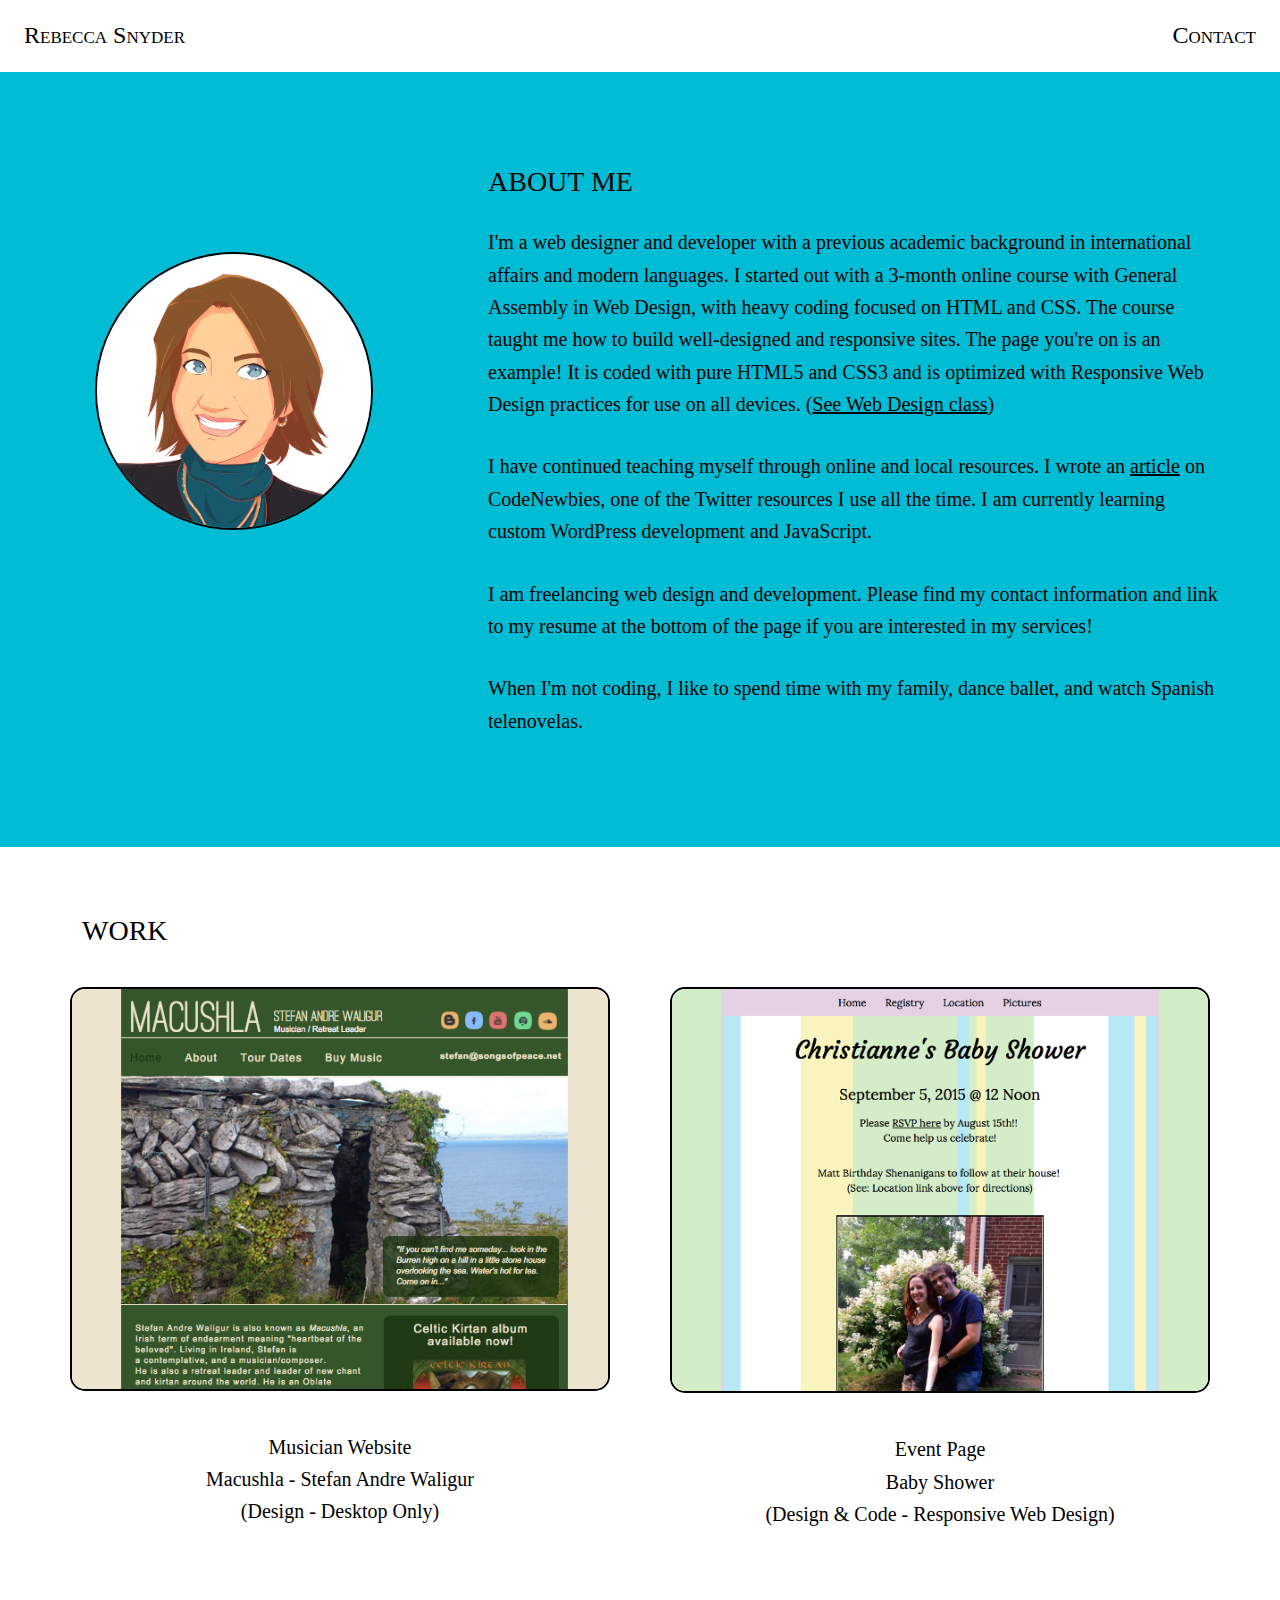
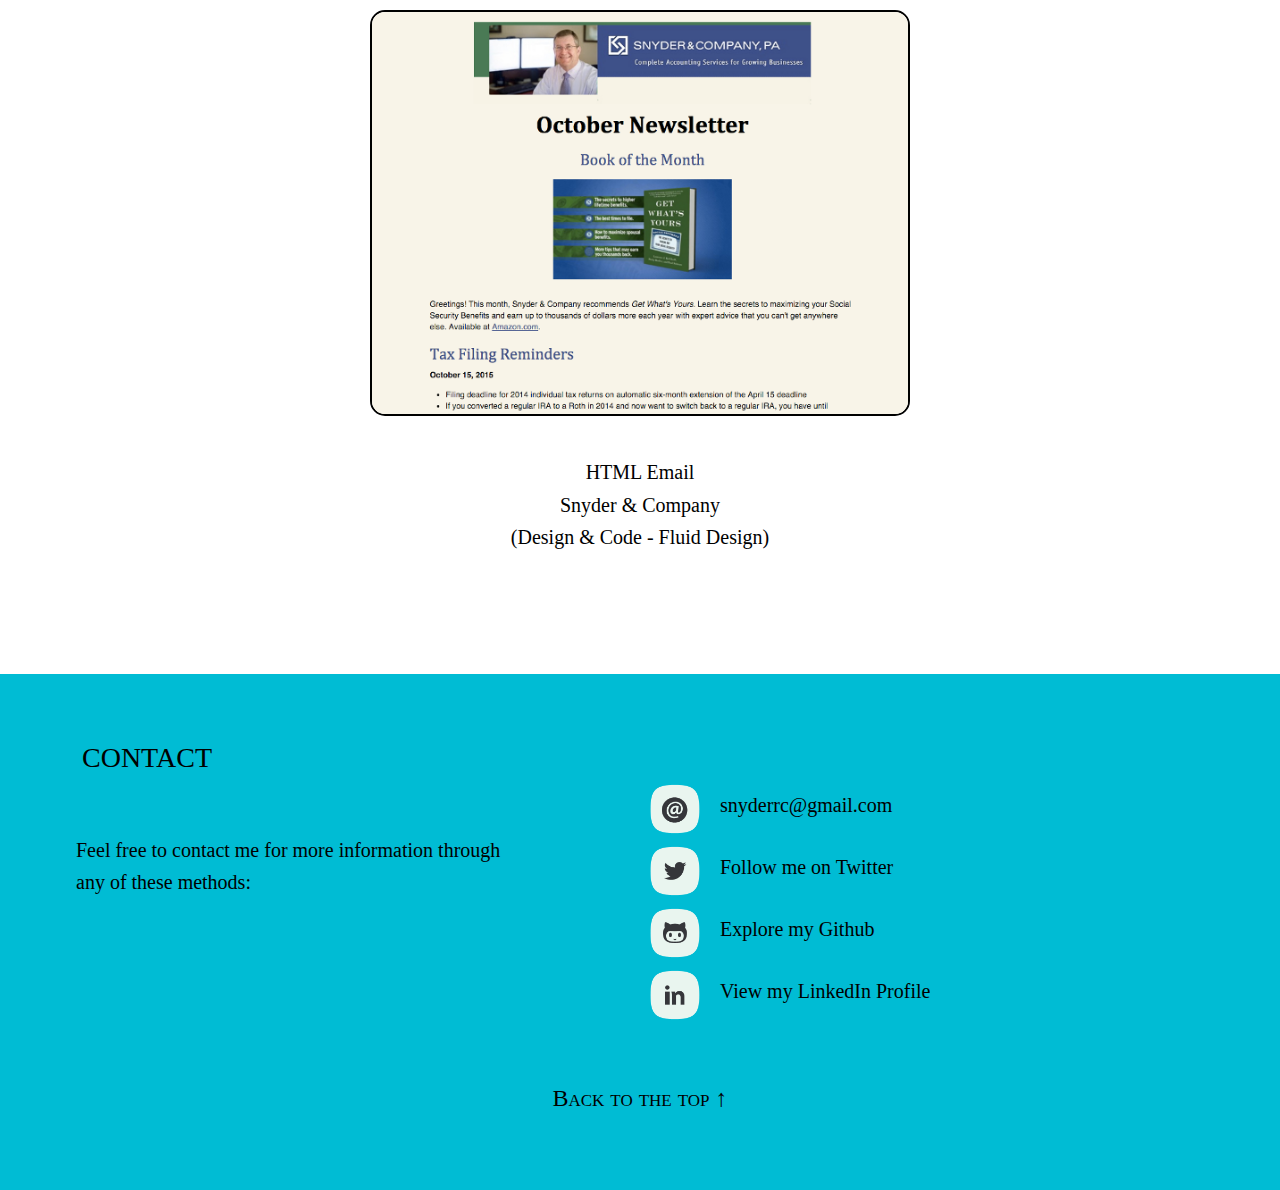
<file: index.html>
<!DOCTYPE html>
<html>
<head>
	<title>Rebecca Snyder Portfolio</title>
	<link rel="stylesheet" type="text/css" href="css/normalize.css">
	<link rel="stylesheet" type="text/css" href="css/style.css">
	<meta charset="UTF-8">
	<link rel="icon" href="images/favicon.ico">
	<meta name="viewport" content="width=device-width, initial-scale=1">
	<meta property='og:image' content="Lady_portrait_2.jpg"/>

</head>
<body>
	<header>
		<a href="index.html"><h1>Rebecca Snyder</h1></a>

		<nav>
			<ul>
				<!-- <li><a href="2016-05-19.html">Blog</a></li> -->
				<li><a href="#contact">Contact</a></li>
			</ul>
		</nav>
	</header>


	<section id="about" class="clearfix">
		<div id="profile-left">
		<img id="profile-pic" src="images/Lady_portrait_2.jpg" alt="Profile Picture" title="Profile Picture">
		</div>

		<div id="profile-right">
			<h2>ABOUT ME</h2>
			<p>I'm a web designer and developer with a previous academic background in international affairs and modern languages. I started out with a 3-month online course with General Assembly in Web Design, with heavy coding focused on HTML and CSS. The course taught me how to build well-designed and responsive sites. The page you're on is an example! It is coded with pure HTML5 and CSS3 and is optimized with Responsive Web Design practices for use on all devices. (<a target="_blank" href="https://generalassemb.ly/education/learn-html-css-web-design-online">See Web Design class</a>)</p>
			<p>I have continued teaching myself through online and local resources. I wrote an <a href="2016-05-19.html">article</a> on CodeNewbies, one of the Twitter resources I use all the time. I am currently learning custom WordPress development and JavaScript. </p>
			<p>I am freelancing web design and development. Please find my contact information and link to my resume at the bottom of the page if you are interested in my services!</p>
			<p>When I'm not coding, I like to spend time with my family, dance ballet, and watch Spanish telenovelas.</p>
		</div>
	</section>

	<section id="work">

			<h2>WORK</h2>

		<figure id="work1">
			<a href="macushla.html"><img class="work-pic" src="images/macushla.png" alt="Macushla" title="Macushla"></a>
			<figcaption>Musician Website<br>Macushla - Stefan Andre Waligur<br>(Design - Desktop Only)</figcaption>
		</figure>
		<figure id="work2">
			<a href="babyshower.html"><img class="work-pic" src="images/babyshower.png" alt="Baby Shower" title="Baby Shower"></a>
			<figcaption>Event Page<br>Baby Shower<br>(Design &amp; Code - Responsive Web Design)</figcaption>
		</figure>
		<figure id="work3">
		<a href="snydercpa.html"><img class="work-pic" src="images/snydercpa.png" alt="Snyder &amp; Company" title="Snyder &amp; Company"></a>
			<figcaption>HTML Email<br>Snyder &amp; Company<br>(Design &amp; Code - Fluid Design)</figcaption>
		</figure>

	</section>

	<section id="contact" class="clearfix">
		<div id="contact-left">
			<h2>CONTACT</h2>
			<p>Feel free to contact me for more information through any of these methods:</p>
		</div>

		<div id="contact-right">
			<ul>
		      <li><img src="images/email.png" alt="Email"><a href="mailto:snyderrc@gmail.com">snyderrc@gmail.com</a></li>
		      <li class="next"><img src="images/twitter.png" alt="Twitter"><a href="http://www.twitter.com/snyderrc" target="_blank">Follow me on Twitter</a></li>
		      <li class="next"><img src="images/github.png" alt="Github"><a href="http://www.github.com/snyderrc12" target="_blank">Explore my Github</a></li>
		      <li class="next"><img src="images/linkedin.png" alt="Linked In"><a href="http://www.linkedin.com/in/rebeccacsnyder" target="_blank">View my LinkedIn Profile</a></li>
		    </ul>
		</div>
		<div id="arrow">
			<p><a href="#top">Back to the top</a> &uarr;</p>
		</div>
	</section>

	<script>
	  (function(i,s,o,g,r,a,m){i['GoogleAnalyticsObject']=r;i[r]=i[r]||function(){
	  (i[r].q=i[r].q||[]).push(arguments)},i[r].l=1*new Date();a=s.createElement(o),
	  m=s.getElementsByTagName(o)[0];a.async=1;a.src=g;m.parentNode.insertBefore(a,m)
	  })(window,document,'script','https://www.google-analytics.com/analytics.js','ga');

	  ga('create', 'UA-77911968-1', 'auto');
	  ga('send', 'pageview');

	</script>

</body>
</html>
</file>
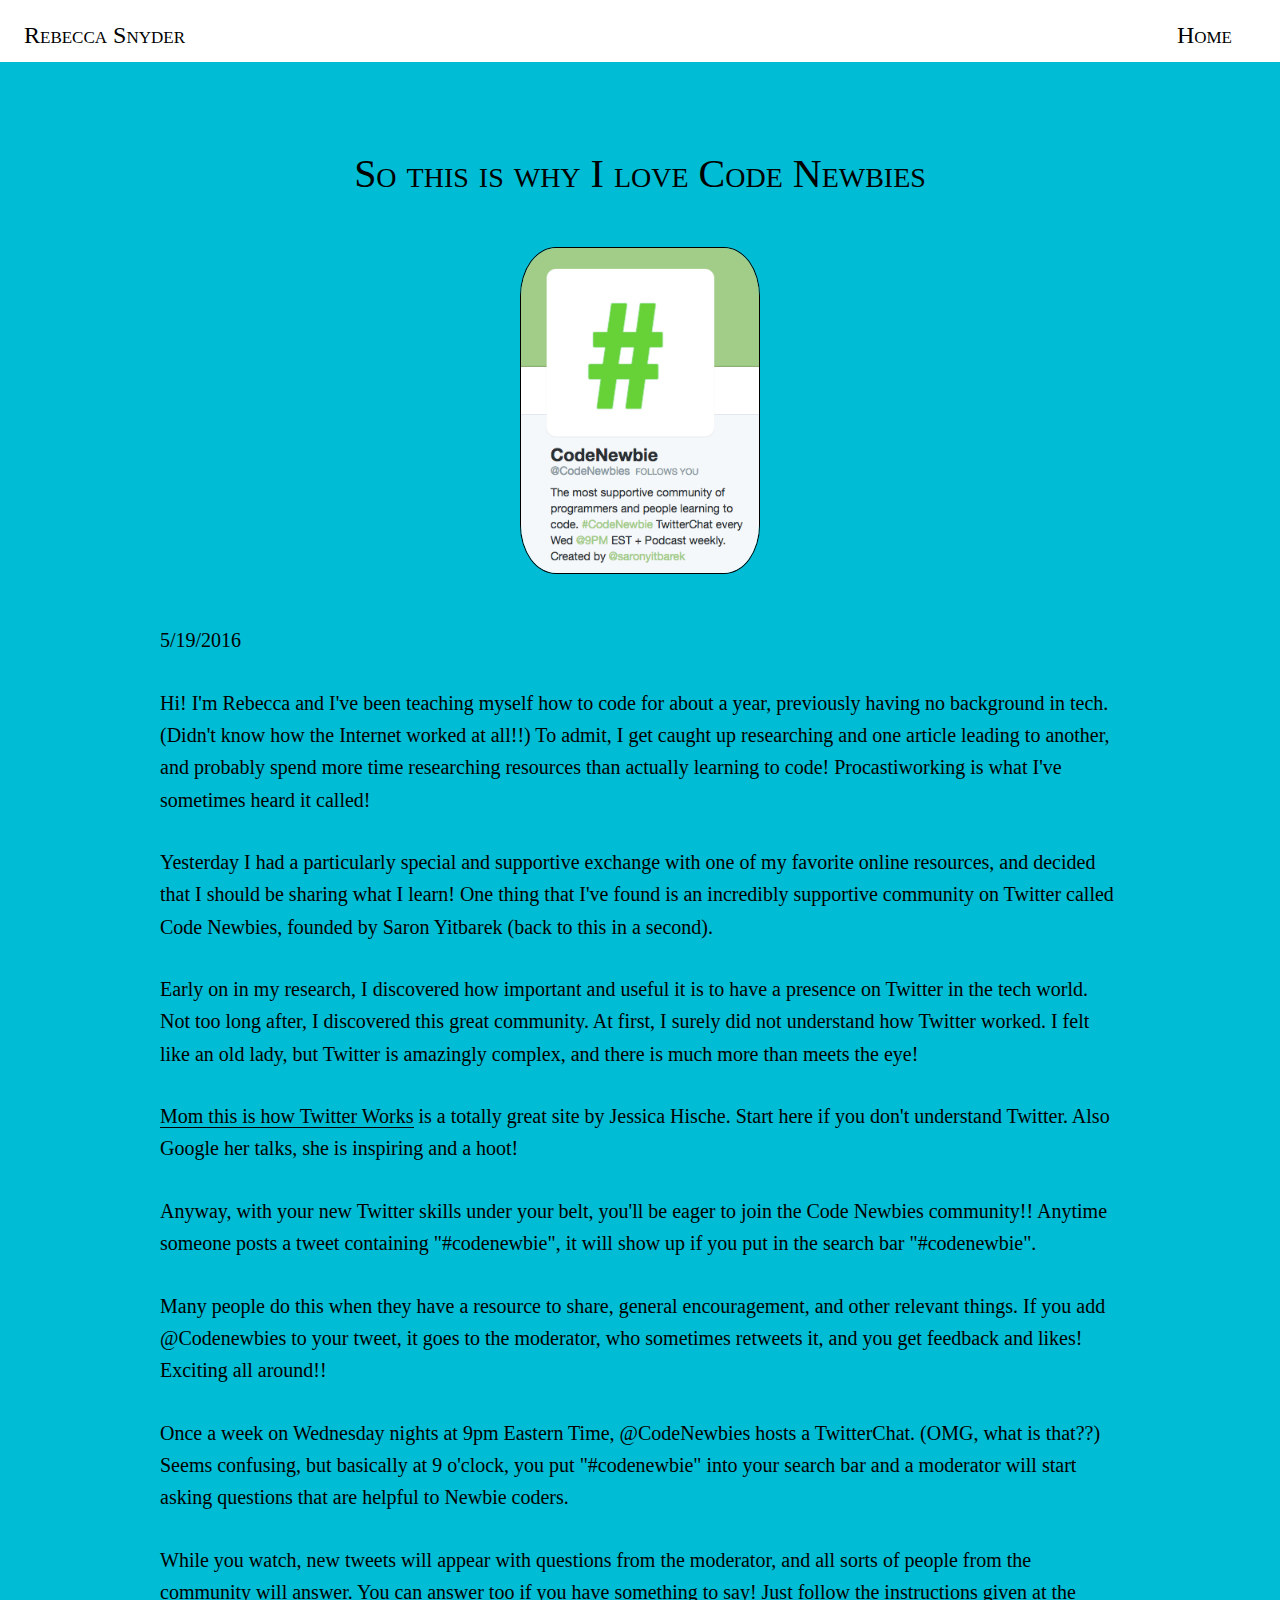
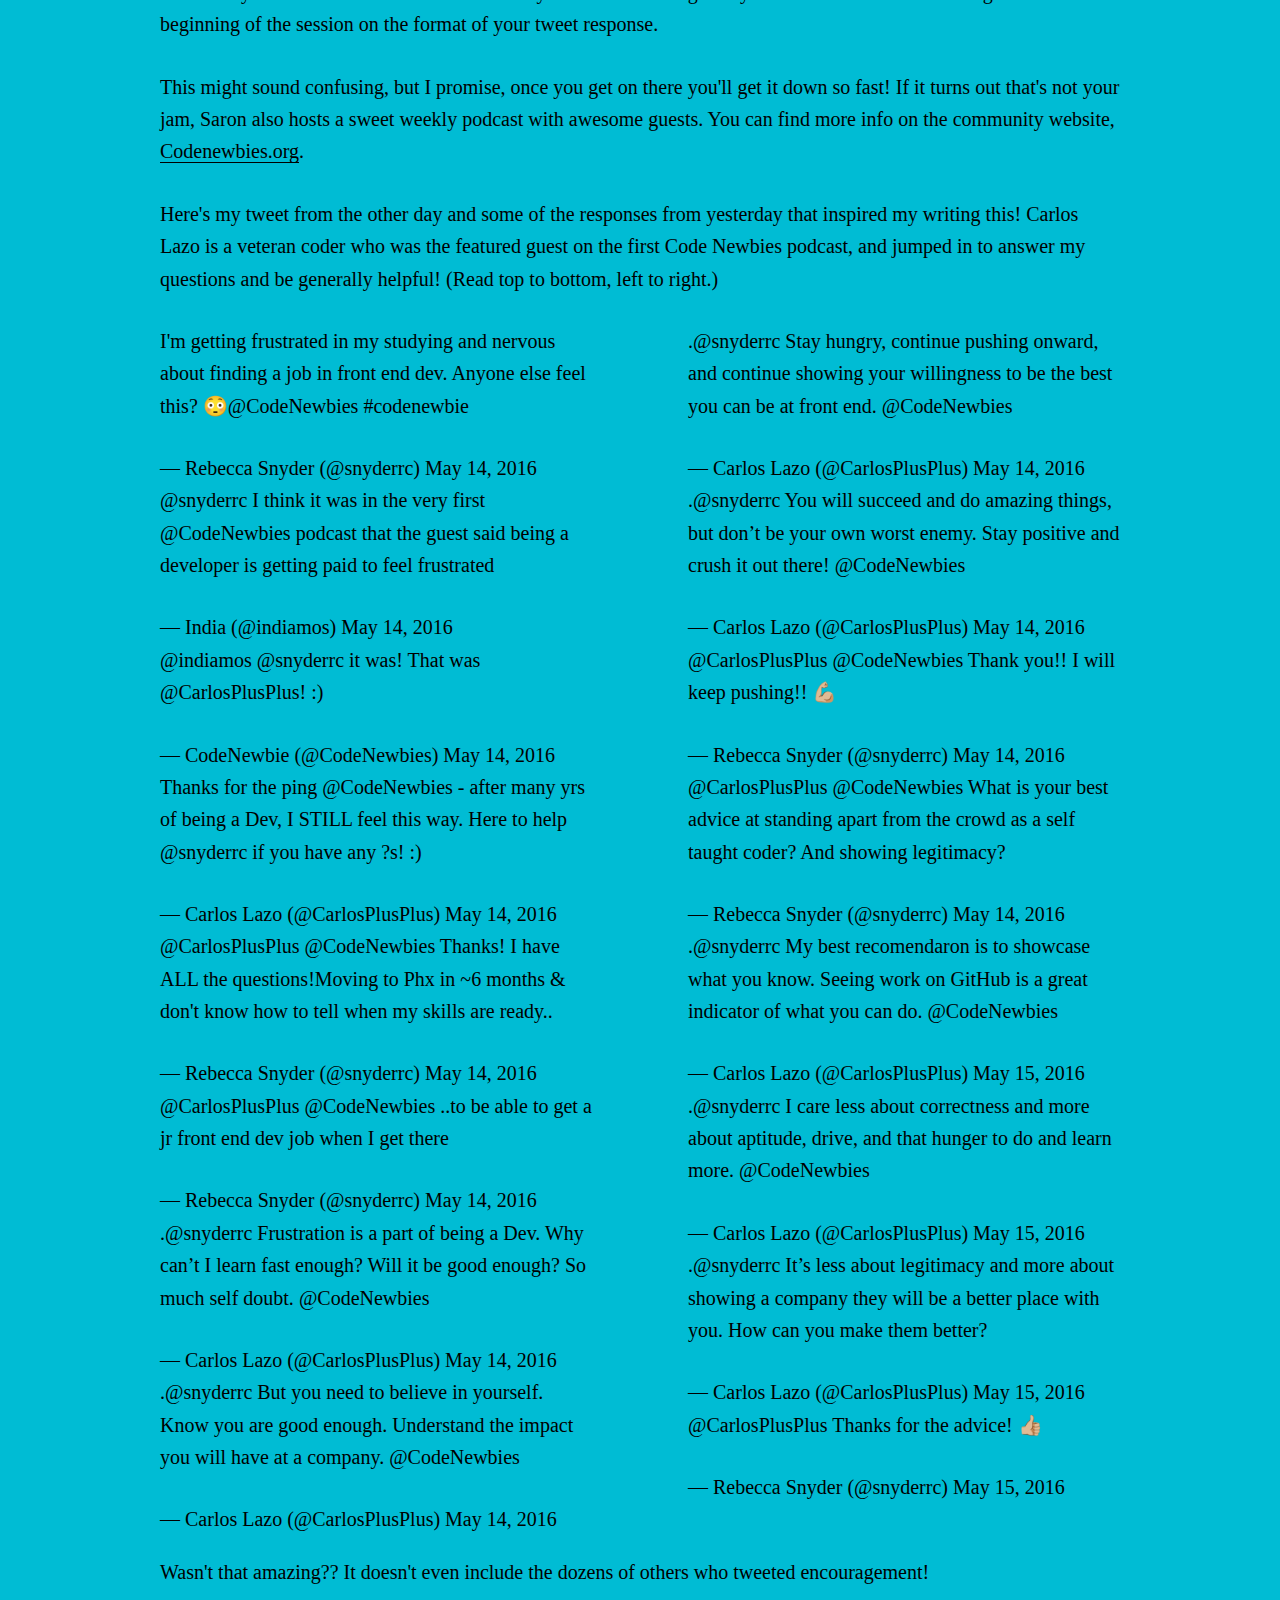
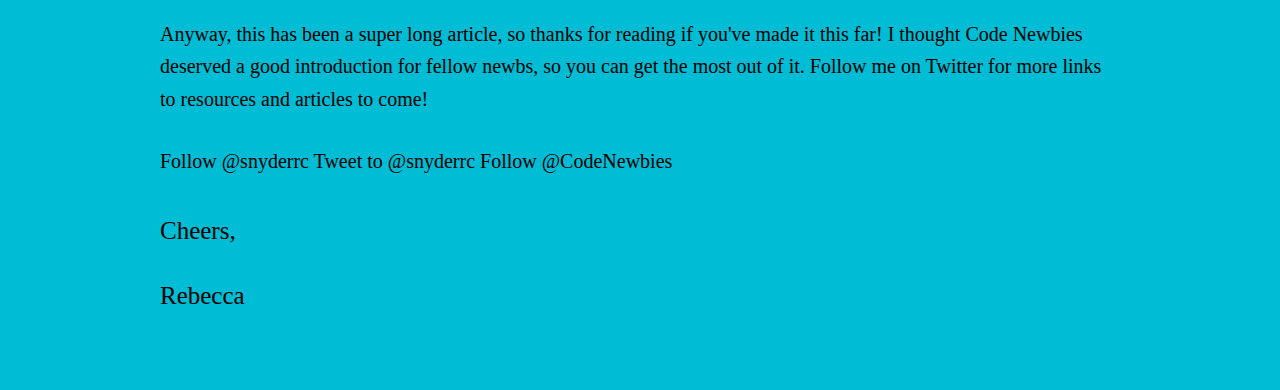
<file: 2016-05-19.html>
<!DOCTYPE html>
<html>
<head>
	<title>Code Newbies</title>
	<link rel="stylesheet" type="text/css" href="css/normalize.css">
	<link rel="stylesheet" type="text/css" href="css/blog.css">
	<meta charset="UTF-8">
	<link rel="icon" href="images/favicon.ico">
	<meta name="viewport" content="width=device-width, initial-scale=1">
	<meta property='og:image' content="Lady_portrait_2.jpg"/>

</head>


<body>

	<header>
		<a href="index.html"><h1>Rebecca Snyder</h1></a>
		<nav>
			<a href="index.html">Home</a>
		</nav>
	</header>
	
	<section id="main">
		
		<div class="wrapper">
			<h2>So this is why I love Code Newbies</h2>
			<a href="https://twitter.com/CodeNewbies"><img id="blog-pic" src="images/codeNewbies.png" alt="Code Newbies Image" title="Code Newbies"></a>
			<p>5/19/2016</p>
			<p>Hi! I'm Rebecca and I've been teaching myself how to code for about a year, previously having no background in tech. (Didn't know how the Internet worked at all!!) To admit, I get caught up researching and one article leading to another, and probably spend more time researching resources than actually learning to code! Procastiworking is what I've sometimes heard it called!</p>

			<p>Yesterday I had a particularly special and supportive exchange with one of my favorite online resources, and decided that I should be sharing what I learn! One thing that I've found is an incredibly supportive community on Twitter called Code Newbies, founded by Saron Yitbarek (back to this in a second).</p> 

			<p>Early on in my research, I discovered how important and useful it is to have a presence on Twitter in the tech world. Not too long after, I discovered this great community. At first, I surely did not understand how Twitter worked. I felt like an old lady, but Twitter is amazingly complex, and there is much more than meets the eye!</p> 

			<p><a class="link" href="http://www.momthisishowtwitterworks.com">Mom this is how Twitter Works</a> is a totally great site by Jessica Hische. Start here if you don't understand Twitter. Also Google her talks, she is inspiring and a hoot!</p> 

			<p>Anyway, with your new Twitter skills under your belt, you'll be eager to join the Code Newbies community!! Anytime someone posts a tweet containing "#codenewbie", it will show up if you put in the search bar "#codenewbie".</p> 

			<p>Many people do this when they have a resource to share, general encouragement, and other relevant things. If you add @Codenewbies to your tweet, it goes to the moderator, who sometimes retweets it, and you get feedback and likes! Exciting all around!!</p>

			<p>Once a week on Wednesday nights at 9pm Eastern Time, @CodeNewbies hosts a TwitterChat. (OMG, what is that??) Seems confusing, but basically at 9 o'clock, you put "#codenewbie" into your search bar and a moderator will start asking questions that are helpful to Newbie coders.</p>

			<p>While you watch, new tweets will appear with questions from the moderator, and all sorts of people from the community will answer. You can answer too if you have something to say! Just follow the instructions given at the beginning of the session on the format of your tweet response.</p>

			<p>This might sound confusing, but I promise, once you get on there you'll get it down so fast! If it turns out that's not your jam, Saron also hosts a sweet weekly podcast with awesome guests. You can find more info on the community website, <a class="link" href="http://www.codenewbie.org">Codenewbies.org</a>.</p>

			<p>Here's my tweet from the other day and some of the responses from yesterday that inspired my writing this! Carlos Lazo is a veteran coder who was the featured guest on the first Code Newbies podcast, and jumped in to answer my questions and be generally helpful! <span id="disappear">(Read top to bottom, left to right.)</span></p>
			
			<div class="clearfix">
			<div id="left-block">
				<blockquote class="twitter-tweet" data-lang="en"><p lang="en" dir="ltr">I&#39;m getting frustrated in my studying and nervous about finding a job in front end dev. Anyone else feel this? 😳<a href="https://twitter.com/CodeNewbies">@CodeNewbies</a> <a href="https://twitter.com/hashtag/codenewbie?src=hash">#codenewbie</a></p>&mdash; Rebecca Snyder (@snyderrc) <a href="https://twitter.com/snyderrc/status/731569214734139393">May 14, 2016</a></blockquote><script async src="//platform.twitter.com/widgets.js" charset="utf-8"></script>

				<blockquote class="twitter-tweet" data-conversation="none" data-lang="en"><p lang="en" dir="ltr"><a href="https://twitter.com/snyderrc">@snyderrc</a> I think it was in the very first <a href="https://twitter.com/CodeNewbies">@CodeNewbies</a> podcast that the guest said being a developer is getting paid to feel frustrated</p>&mdash; India (@indiamos) <a href="https://twitter.com/indiamos/status/731573104519086080">May 14, 2016</a></blockquote>
				<script async src="//platform.twitter.com/widgets.js" charset="utf-8"></script>	

				<blockquote class="twitter-tweet" data-conversation="none" data-lang="en"><p lang="en" dir="ltr"><a href="https://twitter.com/indiamos">@indiamos</a> <a href="https://twitter.com/snyderrc">@snyderrc</a> it was! That was <a href="https://twitter.com/CarlosPlusPlus">@CarlosPlusPlus</a>! :)</p>&mdash; CodeNewbie (@CodeNewbies) <a href="https://twitter.com/CodeNewbies/status/731619703232303105">May 14, 2016</a></blockquote>
				<script async src="//platform.twitter.com/widgets.js" charset="utf-8"></script>

				<blockquote class="twitter-tweet" data-conversation="none" data-lang="en"><p lang="en" dir="ltr">Thanks for the ping <a href="https://twitter.com/CodeNewbies">@CodeNewbies</a> - after many yrs of being a Dev, I STILL feel this way. Here to help <a href="https://twitter.com/snyderrc">@snyderrc</a> if you have any ?s! :)</p>&mdash; Carlos Lazo (@CarlosPlusPlus) <a href="https://twitter.com/CarlosPlusPlus/status/731620545679216640">May 14, 2016</a></blockquote>
				<script async src="//platform.twitter.com/widgets.js" charset="utf-8"></script>

				<blockquote class="twitter-tweet" data-conversation="none" data-lang="en"><p lang="en" dir="ltr"><a href="https://twitter.com/CarlosPlusPlus">@CarlosPlusPlus</a> <a href="https://twitter.com/CodeNewbies">@CodeNewbies</a> Thanks! I have ALL the questions!Moving to Phx in ~6 months &amp; don&#39;t know how to tell when my skills are ready..</p>&mdash; Rebecca Snyder (@snyderrc) <a href="https://twitter.com/snyderrc/status/731621960015335425">May 14, 2016</a></blockquote>
				<script async src="//platform.twitter.com/widgets.js" charset="utf-8"></script>

				<blockquote class="twitter-tweet" data-conversation="none" data-lang="en"><p lang="en" dir="ltr"><a href="https://twitter.com/CarlosPlusPlus">@CarlosPlusPlus</a> <a href="https://twitter.com/CodeNewbies">@CodeNewbies</a> ..to be able to get a jr front end dev job when I get there</p>&mdash; Rebecca Snyder (@snyderrc) <a href="https://twitter.com/snyderrc/status/731622053577670658">May 14, 2016</a></blockquote>
				<script async src="//platform.twitter.com/widgets.js" charset="utf-8"></script>

				<blockquote class="twitter-tweet" data-conversation="none" data-lang="en"><p lang="en" dir="ltr">.<a href="https://twitter.com/snyderrc">@snyderrc</a> Frustration is a part of being a Dev. Why can’t I learn fast enough? Will it be good enough? So much self doubt. <a href="https://twitter.com/CodeNewbies">@CodeNewbies</a></p>&mdash; Carlos Lazo (@CarlosPlusPlus) <a href="https://twitter.com/CarlosPlusPlus/status/731621204939948033">May 14, 2016</a></blockquote>
				<script async src="//platform.twitter.com/widgets.js" charset="utf-8"></script>

				<blockquote class="twitter-tweet" data-conversation="none" data-lang="en"><p lang="en" dir="ltr">.<a href="https://twitter.com/snyderrc">@snyderrc</a> But you need to believe in yourself. Know you are good enough. Understand the impact you will have at a company. <a href="https://twitter.com/CodeNewbies">@CodeNewbies</a></p>&mdash; Carlos Lazo (@CarlosPlusPlus) <a href="https://twitter.com/CarlosPlusPlus/status/731621558217768960">May 14, 2016</a></blockquote>
				<script async src="//platform.twitter.com/widgets.js" charset="utf-8"></script>
			</div>

			<div id="right-block">
				<blockquote class="twitter-tweet" data-conversation="none" data-lang="en"><p lang="en" dir="ltr">.<a href="https://twitter.com/snyderrc">@snyderrc</a> Stay hungry, continue pushing onward, and continue showing your willingness to be the best you can be at front end. <a href="https://twitter.com/CodeNewbies">@CodeNewbies</a></p>&mdash; Carlos Lazo (@CarlosPlusPlus) <a href="https://twitter.com/CarlosPlusPlus/status/731621841853353984">May 14, 2016</a></blockquote>
				<script async src="//platform.twitter.com/widgets.js" charset="utf-8"></script>

				<blockquote class="twitter-tweet" data-conversation="none" data-lang="en"><p lang="en" dir="ltr">.<a href="https://twitter.com/snyderrc">@snyderrc</a> You will succeed and do amazing things, but don’t be your own worst enemy. Stay positive and crush it out there! <a href="https://twitter.com/CodeNewbies">@CodeNewbies</a></p>&mdash; Carlos Lazo (@CarlosPlusPlus) <a href="https://twitter.com/CarlosPlusPlus/status/731622212877291520">May 14, 2016</a></blockquote>
				<script async src="//platform.twitter.com/widgets.js" charset="utf-8"></script>

				<blockquote class="twitter-tweet" data-conversation="none" data-lang="en"><p lang="en" dir="ltr"><a href="https://twitter.com/CarlosPlusPlus">@CarlosPlusPlus</a> <a href="https://twitter.com/CodeNewbies">@CodeNewbies</a> Thank you!! I will keep pushing!! 💪🏼</p>&mdash; Rebecca Snyder (@snyderrc) <a href="https://twitter.com/snyderrc/status/731622553303826433">May 14, 2016</a></blockquote>
				<script async src="//platform.twitter.com/widgets.js" charset="utf-8"></script>

				<blockquote class="twitter-tweet" data-conversation="none" data-lang="en"><p lang="en" dir="ltr"><a href="https://twitter.com/CarlosPlusPlus">@CarlosPlusPlus</a> <a href="https://twitter.com/CodeNewbies">@CodeNewbies</a> What is your best advice at standing apart from the crowd as a self taught coder? And showing legitimacy?</p>&mdash; Rebecca Snyder (@snyderrc) <a href="https://twitter.com/snyderrc/status/731623039058780161">May 14, 2016</a></blockquote>
				<script async src="//platform.twitter.com/widgets.js" charset="utf-8"></script>

				<blockquote class="twitter-tweet" data-conversation="none" data-lang="en"><p lang="en" dir="ltr">.<a href="https://twitter.com/snyderrc">@snyderrc</a> My best recomendaron is to showcase what you know. Seeing work on GitHub is a great indicator of what you can do. <a href="https://twitter.com/CodeNewbies">@CodeNewbies</a></p>&mdash; Carlos Lazo (@CarlosPlusPlus) <a href="https://twitter.com/CarlosPlusPlus/status/731658066647715840">May 15, 2016</a></blockquote>
				<script async src="//platform.twitter.com/widgets.js" charset="utf-8"></script>

				<blockquote class="twitter-tweet" data-conversation="none" data-lang="en"><p lang="en" dir="ltr">.<a href="https://twitter.com/snyderrc">@snyderrc</a> I care less about correctness and more about aptitude, drive, and that hunger to do and learn more. <a href="https://twitter.com/CodeNewbies">@CodeNewbies</a></p>&mdash; Carlos Lazo (@CarlosPlusPlus) <a href="https://twitter.com/CarlosPlusPlus/status/731658400438886400">May 15, 2016</a></blockquote>
				<script async src="//platform.twitter.com/widgets.js" charset="utf-8"></script>

				<blockquote class="twitter-tweet" data-conversation="none" data-lang="en"><p lang="en" dir="ltr">.<a href="https://twitter.com/snyderrc">@snyderrc</a> It’s less about legitimacy and more about showing a company they will be a better place with you. How can you make them better?</p>&mdash; Carlos Lazo (@CarlosPlusPlus) <a href="https://twitter.com/CarlosPlusPlus/status/731659636512858116">May 15, 2016</a></blockquote>
				<script async src="//platform.twitter.com/widgets.js" charset="utf-8"></script>

				<blockquote class="twitter-tweet" data-conversation="none" data-lang="en"><p lang="en" dir="ltr"><a href="https://twitter.com/CarlosPlusPlus">@CarlosPlusPlus</a> Thanks for the advice! 👍🏼</p>&mdash; Rebecca Snyder (@snyderrc) <a href="https://twitter.com/snyderrc/status/731678808366055424">May 15, 2016</a></blockquote>
				<script async src="//platform.twitter.com/widgets.js" charset="utf-8"></script>
			</div>
			</div>

			<p id="below-tweets">Wasn't that amazing?? It doesn't even include the dozens of others who tweeted encouragement!</p>

			<p>Anyway, this has been a super long article, so thanks for reading if you've made it this far! I thought Code Newbies deserved a good introduction for fellow newbs, so you can get the most out of it. Follow me on Twitter for more links to resources and articles to come!</p>

		<div class="clearfix">
			<a href="https://twitter.com/snyderrc" class="twitter-follow-button" data-show-count="false" data-size="large">Follow @snyderrc</a>
			<script>!function(d,s,id){var js,fjs=d.getElementsByTagName(s)[0],p=/^http:/.test(d.location)?'http':'https';if(!d.getElementById(id)){js=d.createElement(s);js.id=id;js.src=p+'://platform.twitter.com/widgets.js';fjs.parentNode.insertBefore(js,fjs);}}(document, 'script', 'twitter-wjs');</script>

			<a href="https://twitter.com/intent/tweet?screen_name=snyderrc" class="twitter-mention-button" data-size="large" data-related="snyderrc">Tweet to @snyderrc</a>
			<script>!function(d,s,id){var js,fjs=d.getElementsByTagName(s)[0],p=/^http:/.test(d.location)?'http':'https';if(!d.getElementById(id)){js=d.createElement(s);js.id=id;js.src=p+'://platform.twitter.com/widgets.js';fjs.parentNode.insertBefore(js,fjs);}}(document, 'script', 'twitter-wjs');</script>

			<a href="https://twitter.com/CodeNewbies" class="twitter-follow-button" data-show-count="false" data-size="large">Follow @CodeNewbies</a>
			<script>!function(d,s,id){var js,fjs=d.getElementsByTagName(s)[0],p=/^http:/.test(d.location)?'http':'https';if(!d.getElementById(id)){js=d.createElement(s);js.id=id;js.src=p+'://platform.twitter.com/widgets.js';fjs.parentNode.insertBefore(js,fjs);}}(document, 'script', 'twitter-wjs');</script>
 		</div>

 		<p id="sign-off">Cheers,<br><br>Rebecca</p>
 		</div>
	</section>	

	<script>window.twttr = (function(d, s, id) {
	  var js, fjs = d.getElementsByTagName(s)[0],
	    t = window.twttr || {};
	  if (d.getElementById(id)) return t;
	  js = d.createElement(s);
	  js.id = id;
	  js.src = "https://platform.twitter.com/widgets.js";
	  fjs.parentNode.insertBefore(js, fjs);
	 
	  t._e = [];
	  t.ready = function(f) {
	    t._e.push(f);
	  };
	 
	  return t;
	}(document, "script", "twitter-wjs"));</script>
	<script>twttr.widgets.load();</script>

	<script>
	  (function(i,s,o,g,r,a,m){i['GoogleAnalyticsObject']=r;i[r]=i[r]||function(){
	  (i[r].q=i[r].q||[]).push(arguments)},i[r].l=1*new Date();a=s.createElement(o),
	  m=s.getElementsByTagName(o)[0];a.async=1;a.src=g;m.parentNode.insertBefore(a,m)
	  })(window,document,'script','https://www.google-analytics.com/analytics.js','ga');

	  ga('create', 'UA-77911968-1', 'auto');
	  ga('send', 'pageview');

	</script>
</body>

</html>
</file>
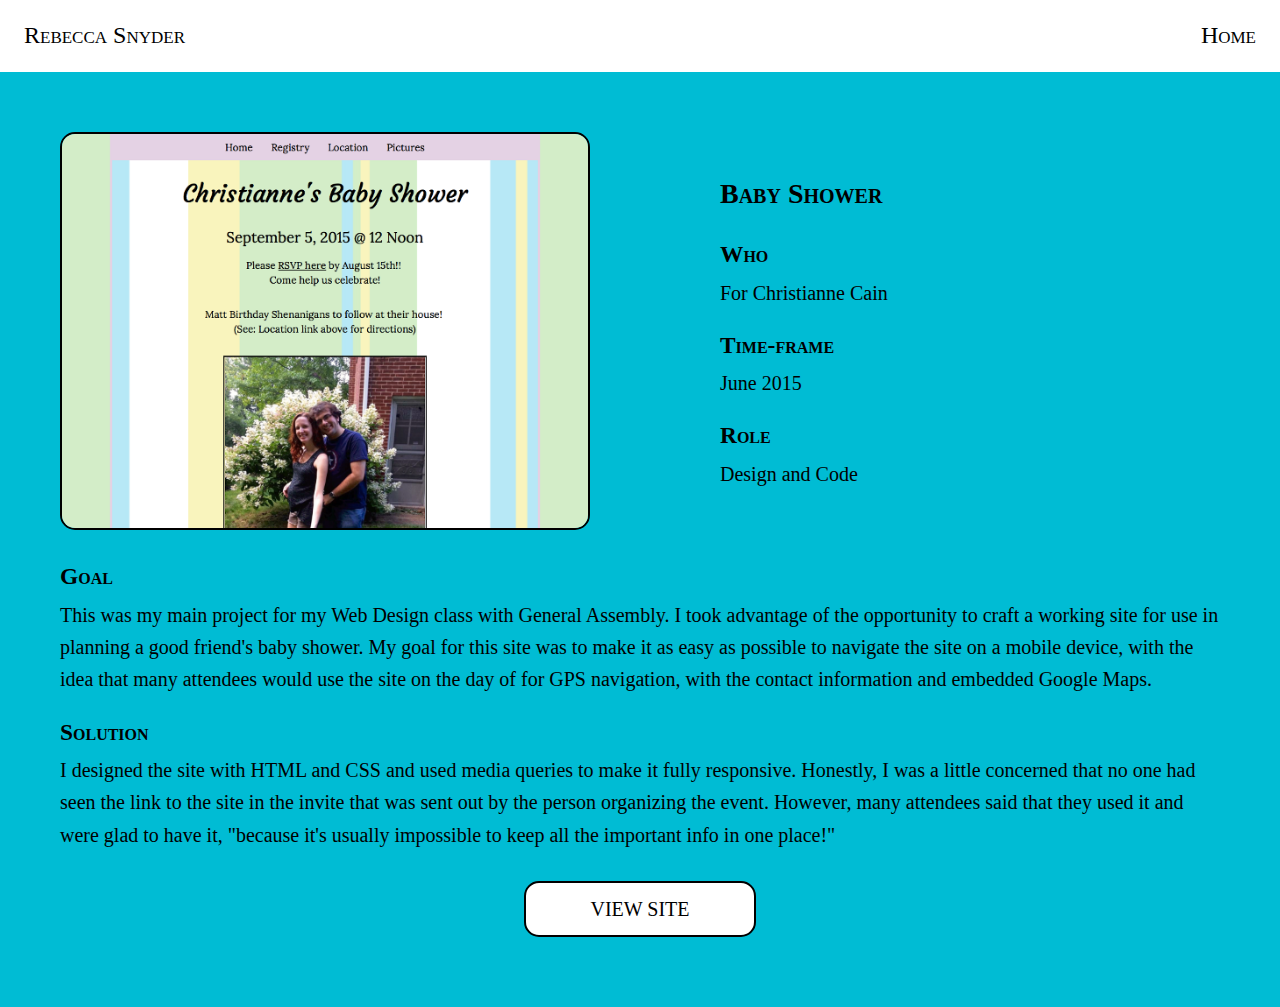
<file: babyshower.html>
<!DOCTYPE html>
<html>
<head>
	<title>Rebecca Snyder Portfolio</title>
	<link rel="stylesheet" type="text/css" href="css/project.css">
	<meta charset="UTF-8">
	<link rel="icon" href="images/favicon.ico">
	<meta name="viewport" content="width=device-width, initial-scale=1">
</head>

<body>
	<header>
		<a href="index.html"><h1>Rebecca Snyder</h1></a>

		<nav>
			<ul>
				<!-- <li><a href="2016-05-19.html">Blog</a></li> -->
				<li><a href="index.html">Home</a></li>	
			</ul>	
		</nav>
	</header>

	<section id="project" class="clearfix">
		<div id="project-left">
			<a target="_blank" href="http://snyderrc12.github.io/babyshower"><img id="project-pic" src="images/babyshower.png" alt="Baby Shower Pic"></a>
		</div>
		
		<div id="project-right">
			<h2>Baby Shower</h2>
			<h3>Who</h3>
				<p>For Christianne Cain</p>
			<h3>Time-frame</h3>
				<p>June 2015</p>
			<h3>Role</h3>
				<p>Design and Code</p>
		</div>
	</section>
	<section class="clearfix">
		<div id="part-two">
			<h3>Goal</h3>
			<p>This was my main project for my Web Design class with General Assembly. I took advantage of the opportunity to craft a working site for use in planning a good friend's baby shower. My goal for this site was to make it as easy as possible to navigate the site on a mobile device, with the idea that many attendees would use the site on the day of for GPS navigation, with the contact information and embedded Google Maps.</p>
			<h3>Solution</h3>
			<p>I designed the site with HTML and CSS and used media queries to make it fully responsive. Honestly, I was a little concerned that no one had seen the link to the site in the invite that was sent out by the person organizing the event. However, many attendees said that they used it and were glad to have it, "because it's usually impossible to keep all the important info in one place!"</p>
			<a target="_blank" href="http://snyderrc12.github.io/babyshower" target="_blank" id="button">VIEW SITE</a>
		</div>
	</section>
	
	<script>
	  (function(i,s,o,g,r,a,m){i['GoogleAnalyticsObject']=r;i[r]=i[r]||function(){
	  (i[r].q=i[r].q||[]).push(arguments)},i[r].l=1*new Date();a=s.createElement(o),
	  m=s.getElementsByTagName(o)[0];a.async=1;a.src=g;m.parentNode.insertBefore(a,m)
	  })(window,document,'script','https://www.google-analytics.com/analytics.js','ga');

	  ga('create', 'UA-77911968-1', 'auto');
	  ga('send', 'pageview');

	</script>
</body>
</html>
</file>
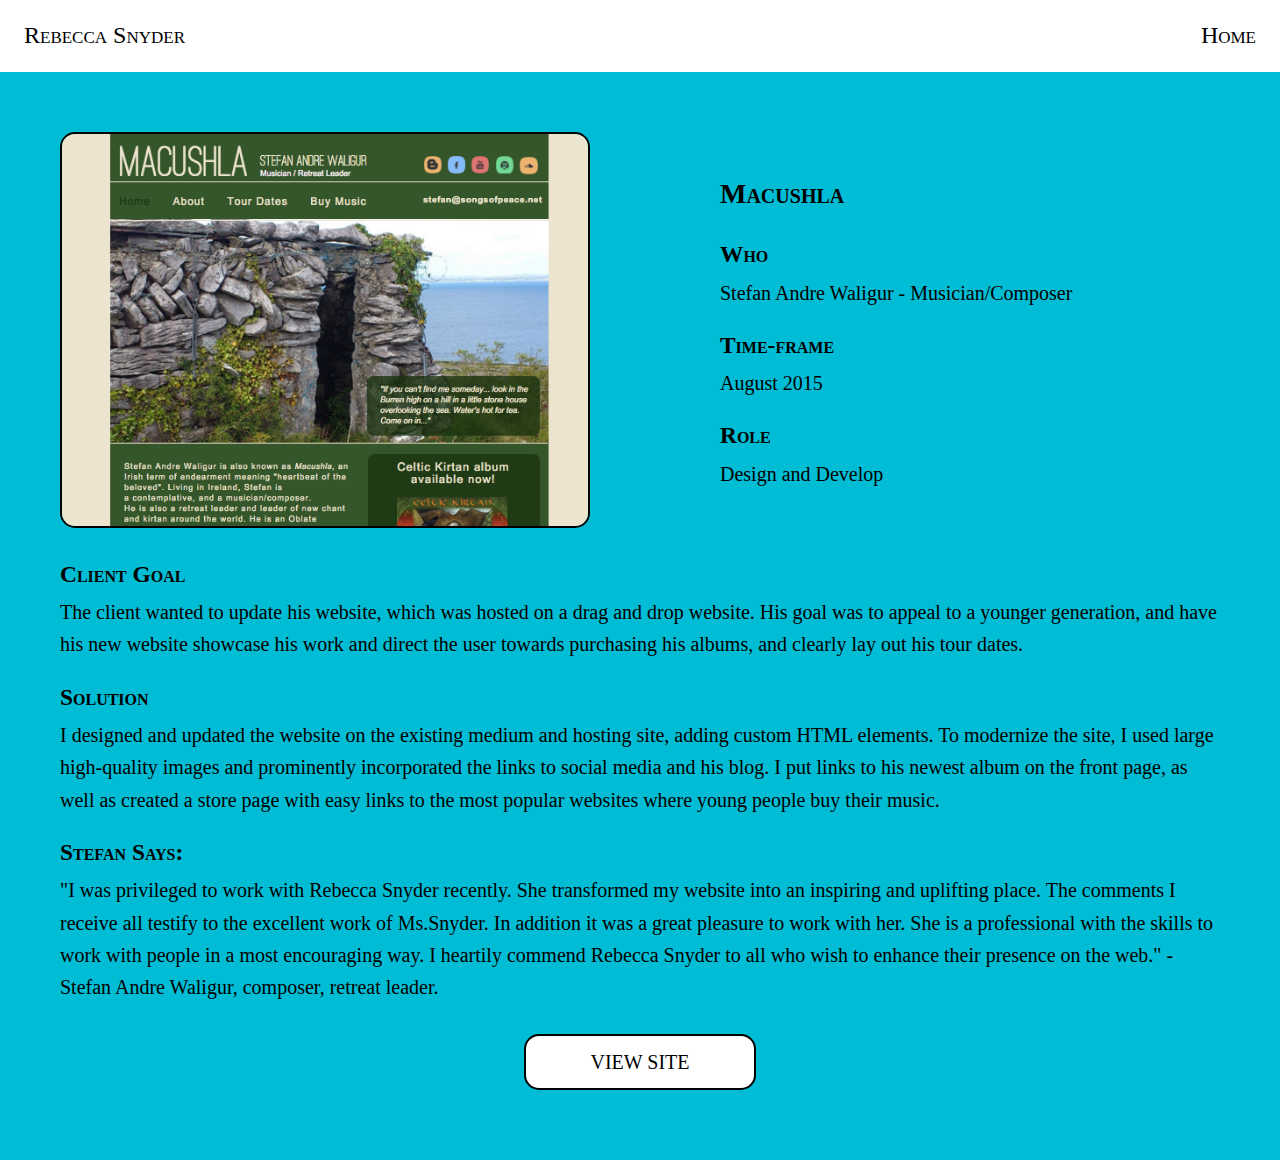
<file: macushla.html>
<!DOCTYPE html>
<html>
<head>
	<title>Rebecca Snyder Portfolio</title>
	<link rel="stylesheet" type="text/css" href="css/project.css">
	<meta charset="UTF-8">
	<link rel="icon" href="images/favicon.ico">
	<meta name="viewport" content="width=device-width, initial-scale=1">
</head>

<body>
	<header>
		<a href="index.html"><h1>Rebecca Snyder</h1></a>

		<nav>
			<ul>
				<!-- <li><a href="2016-05-19.html">Blog</a></li> -->
				<li><a href="index.html">Home</a></li>	
			</ul>	
		</nav>
	</header>

	<section id="project" class="clearfix">
		<div id="project-left">
			<a target="_blank" href="http://www.songsofpeace.net"><img id="project-pic" src="images/macushla.png" alt="Macushla"></a>
		</div>
		
		<div id="project-right">
			<h2>Macushla</h2>
			<h3>Who</h3>
				<p>Stefan Andre Waligur - Musician/Composer</p>
			<h3>Time-frame</h3>
				<p>August 2015</p>
			<h3>Role</h3>
				<p>Design and Develop</p>
		</div>
	</section>
	<section class="clearfix">
		<div id="part-two">
			<h3>Client Goal</h3>
			<p>The client wanted to update his website, which was hosted on a drag and drop website. His goal was to appeal to a younger generation, and have his new website showcase his work and direct the user towards purchasing his albums, and clearly lay out his tour dates.</p>
			<h3>Solution</h3>
			<p>I designed and updated the website on the existing medium and hosting site, adding custom HTML elements. To modernize the site, I used large high-quality images and prominently incorporated the links to social media and his blog. I put links to his newest album on the front page, as well as created a store page with easy links to the most popular websites where young people buy their music.</p>
			<h3>Stefan Says:</h3>
			<p>"I was privileged to work with Rebecca Snyder recently. She transformed my website into an inspiring and uplifting place. The comments I receive all testify to the excellent work of Ms.Snyder. In addition it was a great pleasure to work with her. She is a professional with the skills to work with people in a most encouraging way. I heartily commend Rebecca Snyder to all who wish to enhance their presence on the web." -Stefan Andre Waligur, composer, retreat leader.</p>
			<a target="_blank" href="http://www.songsofpeace.net" target="_blank" id="button">VIEW SITE</a>
		</div>
	</section>
	</div>

	<script>
	  (function(i,s,o,g,r,a,m){i['GoogleAnalyticsObject']=r;i[r]=i[r]||function(){
	  (i[r].q=i[r].q||[]).push(arguments)},i[r].l=1*new Date();a=s.createElement(o),
	  m=s.getElementsByTagName(o)[0];a.async=1;a.src=g;m.parentNode.insertBefore(a,m)
	  })(window,document,'script','https://www.google-analytics.com/analytics.js','ga');

	  ga('create', 'UA-77911968-1', 'auto');
	  ga('send', 'pageview');

	</script>
</body>
</html>
</file>
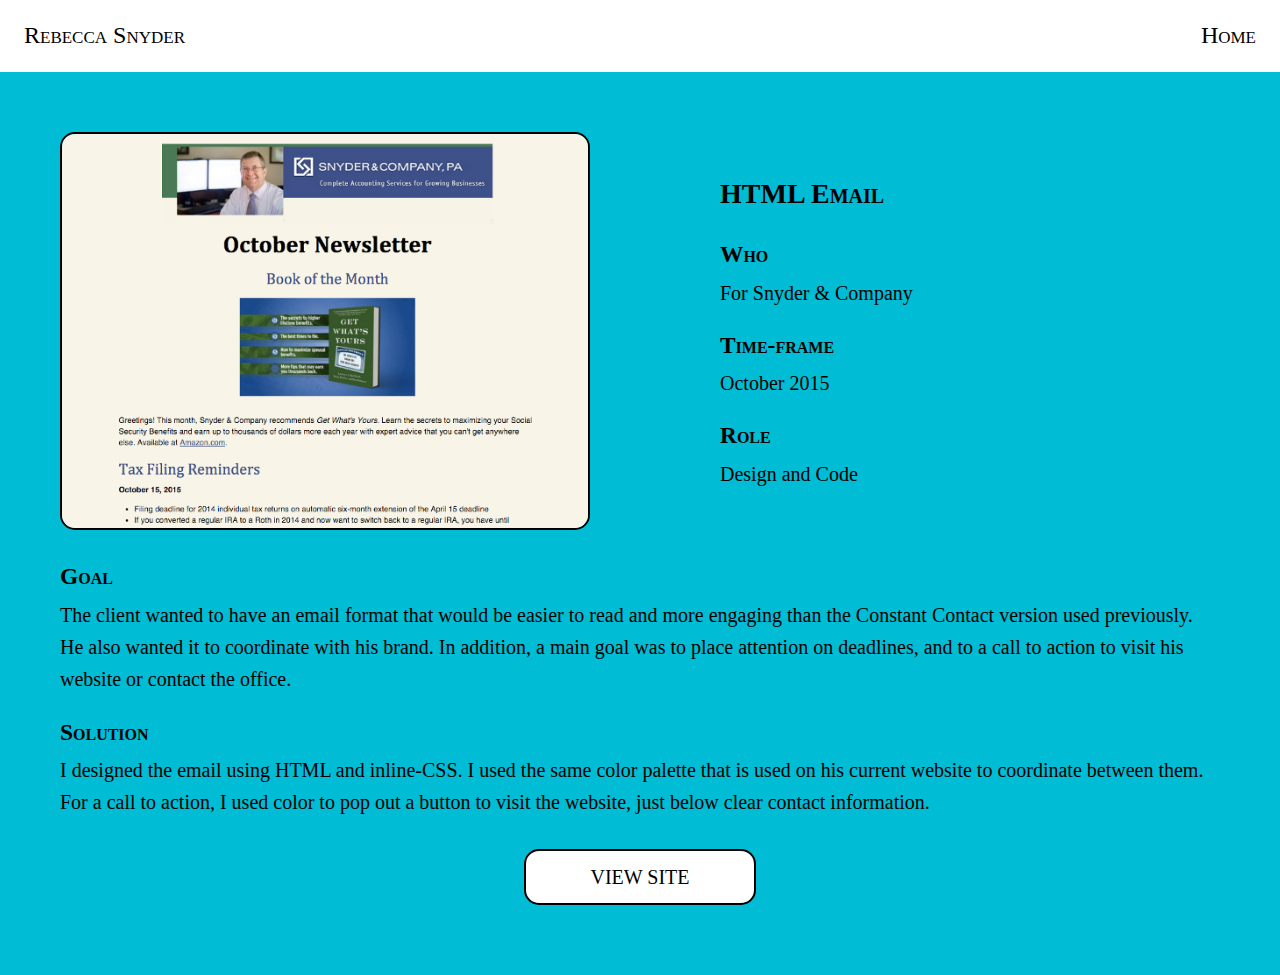
<file: snydercpa.html>
<!DOCTYPE html>
<html>
<head>
	<title>Rebecca Snyder Portfolio</title>
	<link rel="stylesheet" type="text/css" href="css/project.css">
	<meta charset="UTF-8">
	<link rel="icon" href="images/favicon.ico">
	<meta name="viewport" content="width=device-width, initial-scale=1">
</head>

<body>
	<header>
		<a href="index.html"><h1>Rebecca Snyder</h1></a>

		<nav>
			<ul>
			<!-- 	<li><a href="2016-05-19.html">Blog</a></li> -->
				<li><a href="index.html">Home</a></li>	
			</ul>	
		</nav>
	</header>

	<section id="project" class="clearfix">
		<div id="project-left">
			<a target="_blank" href="http://snyderrc12.github.io/sample_emails/snydercpa.html"><img id="project-pic" src="images/snydercpa.png" alt="Snyder & Company Email"></a>
		</div>
		
		<div id="project-right">
			<h2>HTML Email</h2>
			<h3>Who</h3>
				<p>For Snyder & Company</p>
			<h3>Time-frame</h3>
				<p>October 2015</p>
			<h3>Role</h3>
				<p>Design and Code</p>
		</div>
	</section>
	<section class="clearfix">
		<div id="part-two">
			<h3>Goal</h3>
			<p>The client wanted to have an email format that would be easier to read and more engaging than the Constant Contact version used previously. He also wanted it to coordinate with his brand. In addition, a main goal was to place attention on deadlines, and to a call to action to visit his website or contact the office.</p>
			<h3>Solution</h3>
			<p>I designed the email using HTML and inline-CSS. I used the same color palette that is used on his current website to coordinate between them. For a call to action, I used color to pop out a button to visit the website, just below clear contact information.</p>
			<a target="_blank" href="http://snyderrc12.github.io/sample_emails/snydercpa.html" target="_blank" id="button">VIEW SITE</a>
		</div>
	</section>
	
	<script>
	  (function(i,s,o,g,r,a,m){i['GoogleAnalyticsObject']=r;i[r]=i[r]||function(){
	  (i[r].q=i[r].q||[]).push(arguments)},i[r].l=1*new Date();a=s.createElement(o),
	  m=s.getElementsByTagName(o)[0];a.async=1;a.src=g;m.parentNode.insertBefore(a,m)
	  })(window,document,'script','https://www.google-analytics.com/analytics.js','ga');

	  ga('create', 'UA-77911968-1', 'auto');
	  ga('send', 'pageview');

	</script>
</body>
</html>
</file>
<file: css/style.css>
* {
	margin: 0;
	padding: 0;
	box-sizing: border-box;
}

html, body {
	overflow-x: hidden;
}
body{
	font-size: 20px;
	font-family: Georgia, serif;
	line-height: 1.618em;
}
p {
	margin-bottom: 1.5em;
}
h1 {
	font-size: 1em;
	font-weight: normal;
	margin: 0;
}

h2 {
	font-size: 1.4em;
	font-weight: normal;
	margin: 1em 0 0 1.5em;
}

a {
	text-decoration: none;
	color: #000;
}

.clearfix:after {
    visibility: hidden;
    display: block;
    font-size: 0;
    content: " ";
    clear: both;
    height: 0;
}
									/*HEADER*/
header {
    font-size: 1.2em;
    padding-bottom: 1.4em;
    margin: .8em 0;
}

header h1 {
	float: left;
	margin-left: 1em;
	font-variant: small-caps;
}

header h1:hover {
	text-decoration: underline;
}

header nav {
	float: right;
}

header nav li {
	float: left;
	width: auto;
	list-style-type: none;
}

header nav a {
	padding-right: 1em;
	font-size: 1em;
	font-variant: small-caps;
}
header a:hover {
	text-decoration: underline;
}

										/*ABOUT*/
#profile-pic {	
	width: 80%;
	min-width: 200px;
	-moz-border-radius: 50%;
    -webkit-border-radius: 50%;
    -ms-border-radius: 50%;
    -o-border-radius: 50%;
	border-radius: 50%;
	display: block;
	margin: 6em auto;
	border: solid #000 2px;
}

#about {
	background-color: #00BCD4;
	clear: both;
	padding: 3em;
}

#about h2 {
    margin: .5em 0;
    padding: 0 0 .5em;
    font-size: 1.4em;
}

#about a  {
	text-decoration: underline;
}

#profile-left {
	float: left;
	width: 30%;
}

#profile-right {
	width: 70%;
	margin: 1em auto;
	padding-left: 4em;
	float: right;
}
                                     /*WORK*/

#work {
	padding: 2em;
}
#work1 {
	width: 33.3%;
	float: left;
}
#work2 {
	width: 33.3%;
	float: left;
}
#work3 {
	width: 33.3%;
	float: left;
}
.work-pic {	
	width: 90%;
	-moz-border-radius: 15px;
    -webkit-border-radius: 15px;
    -ms-border-radius: 15px;
    -o-border-radius: 15px;
	border-radius: 15px;
	display: block;
	margin: 2em auto;
	border: solid #000 2px;
}

.work-pic:hover, .work-pic:active {
	-moz-box-shadow:2px 1px 15px #333;
    -webkit-box-shadow: 2px 1px 15px #333;
    -ms-box-shadow: 2px 1px 15px #333;
    -o-box-shadow: 2px 1px 15px #333;
	box-shadow: 2px 1px 15px #333;
}

figure {
	margin: 0;
}
figcaption {
	text-align: center;
	margin: 0 auto 2em;
	padding-bottom: 2em;
}

									/*CONTACT*/


button {
	margin: 2em 0 0 2em;
	padding: 1em;
	border-radius: 15px;
	background-color: #FFF;
}
#contact {
  background-color: #00BCD4;
  width: 100%; 
  overflow: auto;
  padding: 2em;
}
#contact-left {
	float: left;
	width: 40%;
}
#contact #contact-left p {
	margin: 3em 0 0 1.8em;
	text-align: left;
	font-size: 1em;
	line-height: 1.62em;
}
#contact-right {
  width: 50%;
  float: right;
  text-align: left;
}
#contact-right img {
  width: 50px;
  float: left;
  margin-right: 1em;
}
#contact-right li {
  list-style-type: none;
  padding: .5em;
  font-size: 1em;
  line-height: 2.1em;
}
#contact-right li:hover {
	text-decoration: underline;
}
#contact-right ul {
  margin: 3em 0;
}
.next {
  clear: both;
}


					/*BACK TO TOP*/

#arrow {
	clear: both;
	text-align: center;
	font-variant: small-caps;
	font-size: 1.2em;
}
#arrow:hover {
	text-decoration: underline;
}


					/*MEDIA QUERIES*/


@media screen and (max-width: 1320px) {
	#work1 {
		width: 50%;
		float: left;
	}
	#work2 {
		width: 50%;
		float: left;
	}
	#work3 {
		float: none;
		clear: both;
		width: 50%;
		margin: auto;
	}
	#profile-pic {
		margin: 6em auto;
	}

@media screen and (max-width: 900px) {
	#work1 {
		width: 100%;
		float: none;
		margin: auto;
	}
	#work2 {
		width: 100%;
		float: none;
		margin: auto;
	}
	#work3 {
		width: 100%;
	}
	body {
		font-size: 16px;
	}

	#profile-left {
		float:none;
		width: 40%;
		margin: auto;
	}
	#profile-right {
		float: none;
		width: 100%;
		margin: auto;
		padding: 0;
	}

	#about h2 {
		text-align: center;
	}
	#profile-pic {
		display: block;
		margin: 2em auto;
	}
}

@media screen and (max-width: 650px) {
	#contact-left {
		float: none;
	}
	#contact-left p {
		display: none;
	}
	#contact-right {
		float: none;
		width: 100%;
	}
	#about {
		padding: 2em;
	}
	#profile-left {
		width: 70%;
	}
	.work-pic {	
	border: solid #000 1px;
}
}
</file>
<file: css/blog.css>
* {
	margin: 0;
	padding: 0;
	box-sizing: border-box;
}

html, body {
	overflow-x: hidden;
}

body{
	font-size: 20px;
	font-family: Georgia, serif;
	line-height: 1.618em;
}

p {
	margin-bottom: 1.5em;
}

h1 {
	font-size: 1em;
	font-weight: normal;
	margin: 0;
}

h2 {
	font-size: 2em;
	font-weight: normal;
	font-variant: small-caps;
	line-height: 1.618em;
}

.link {
	border-bottom: solid 1px #000;
}

a {
	text-decoration: none;
	color: #000;
}

.clearfix:after {
    visibility: hidden;
    display: block;
    font-size: 0;
    content: " ";
    clear: both;
    height: 0;
}
									/*HEADER*/
header {
    font-size: 1.2em;
    padding-bottom: 1em;
    margin: .8em 0;
}

header h1 {
	float: left;
	margin-left: 1em;
	font-variant: small-caps;
}

header h1:hover {
	text-decoration: underline;
}

header nav {
	float: right;
}

header nav a {
	display: inline-block;
	text-decoration: none;
	list-style-type: none; 
	padding-right: 2em;
	font-size: 1em;
	font-variant: small-caps;
}
header a:hover {
	text-decoration: underline;
}

										/*Main*/
#blog-pic {	
	width: 25%;
	min-width: 150px;
	-moz-border-radius: 15%;
    -webkit-border-radius: 15%;
    -ms-border-radius: 15%;
    -o-border-radius: 15%;
	border-radius: 15%;
	display: block;
	margin: 0 auto 2.5em;
	border: solid #000 1px;
}

#main {
	background-color: #00BCD4;
	width: 100%;	
	padding: 2em;
}

#main h2 {
	text-align: center;
	margin: 1em;
}

#left-block {
	float: left;
	width: 45%;
}

#right-block {
	float: right;
	width: 45%;
}

#below-tweets {
	margin-top: 1em;
}

.wrapper {
	width: 80%;
	margin: 0 auto;
}

#sign-off {
	margin: 1.5em 0;
    font-size: 1.25em;
}

@media screen and (max-width: 950px) { 

	.wrapper {
		width: 100%;
	}
	body {
		font-size: 16px;
	}
}

@media screen and (max-width: 700px) { 
	#left-block {
		float: none;
	    width: 90%;
	    margin: auto;
	}

	#right-block {
		float: none;
		width: 90%;
		margin: auto;
	}

	#disappear {
		display: none;
	}
}

@media screen and (max-width: 530px) { 
	h2 {
		font-size: 1.27em;
	}
	
}
</file>
<file: css/project.css>
* {
	margin: 0;
	padding: 0;
	box-sizing: border-box;
}

html, body {
	overflow-x: hidden;
}
body{
	font-size: 20px;
	font-family: Georgia, serif;
	line-height: 1.618em;
}
p {
	margin-bottom: 1em;
}
h1 {
	font-size: 1em;
}

h2 {
    margin: .5em 0;
    padding: 0 0 .5em;
    font-size: 1.4em;
    font-variant: small-caps;
}

h3 {
	font-variant: small-caps;
	margin-bottom: .25em;
}

#link {
	border-bottom: solid 1px #000;
}

a {
	text-decoration: none;
	color: #000;
}

.clearfix:after {
    visibility: hidden;
    display: block;
    font-size: 0;
    content: " ";
    clear: both;
    height: 0;
}
									/*HEADER*/
header {
    font-size: 1.2em;
    padding-bottom: 1.4em;
    margin: .8em 0;
}

header h1 {
	float: left;
	margin-left: 1em;
	font-variant: small-caps;
	font-weight: normal;
}

header h1:hover {
	text-decoration: underline;
}

header nav {
	float: right;
}
header nav li {
	float: left;
	width: auto;
	list-style-type: none;
}

header nav a {
	padding-right: 1em;
	font-size: 1em;
	font-variant: small-caps;
}
header a:hover {
	text-decoration: underline;
}

								/*MAIN */


#project {
	background-color: #00BCD4;
	padding: 3em 3em 1.5em;
	width: 100%;
}

#project h2 {
    margin: -.5em 0 .5em 0;
    padding: 0 0 .5em;
    font-size: 1.4em;
}

#project-left {
	width: 50%;
}

#project-pic{
	float: left;
	width: 530px;
	border: 2px #000 solid;
	-moz-border-radius: 15px;
    -webkit-border-radius: 15px;
    -ms-border-radius: 15px;
    -o-border-radius: 15px;
	border-radius: 15px;
}

#project-pic:hover, .work-pic:active {
	-moz-box-shadow:2px 1px 15px #007180;
    -webkit-box-shadow: 2px 1px 15px #007180;
    -ms-box-shadow: 2px 1px 15px #007180;
    -o-box-shadow: 2px 1px 15px #007180;
	box-shadow: 2px 1px 15px #007180;
}

#button {
	text-align: center;
	padding: 10px 10px;
	border: 2px #000 solid;
	-moz-border-radius: 15px;
    -webkit-border-radius: 15px;
    -ms-border-radius: 15px;
    -o-border-radius: 15px;
	border-radius: 15px;
	background-color: #FFF;
	width: 20%;
	margin: 1.5em auto;
	display: block;
}

#button:hover, #button:active {
	-moz-box-shadow:2px 1px 15px #007180;
    -webkit-box-shadow: 2px 1px 15px #007180;
    -ms-box-shadow: 2px 1px 15px #007180;
    -o-box-shadow: 2px 1px 15px #007180;
	box-shadow: 2px 1px 15px #007180;
}

#project-right {
	width: 50%;
	margin: 3em auto 0;
	padding-left: 4em;
	float: right;
}

#part-two {
	background-color: #00BCD4;
	padding: 0 3em 2em;
}


			/*MEDIA QUERIES*/


@media screen and (max-width: 1190px) {
	#project-left {
		width: 100%;
	}
	#project-pic{
		float: none;
		width: 80%;
		max-width: 700px;
		display: block;
		margin: 0 auto;
		border: 1px #000 solid;
	}
	#project-right {
		float: none;
		width: 100%;
		display: block;
		padding-left: 0;
		text-align: center;
	}
	#part-two {
		clear: both;
	}
	#project h2 {
    	margin-top: 2em;
	}
	#button {
    	display: block;
	}
}

@media screen and (max-width: 770px) {
	#project-pic {
		width: 95%;
	}
	#button {
		width: 50%;
	}
	body {
		font-size: 16px;
	}
	#part-two {
	padding: 0 1.6em 2em;
}
}
</file>
